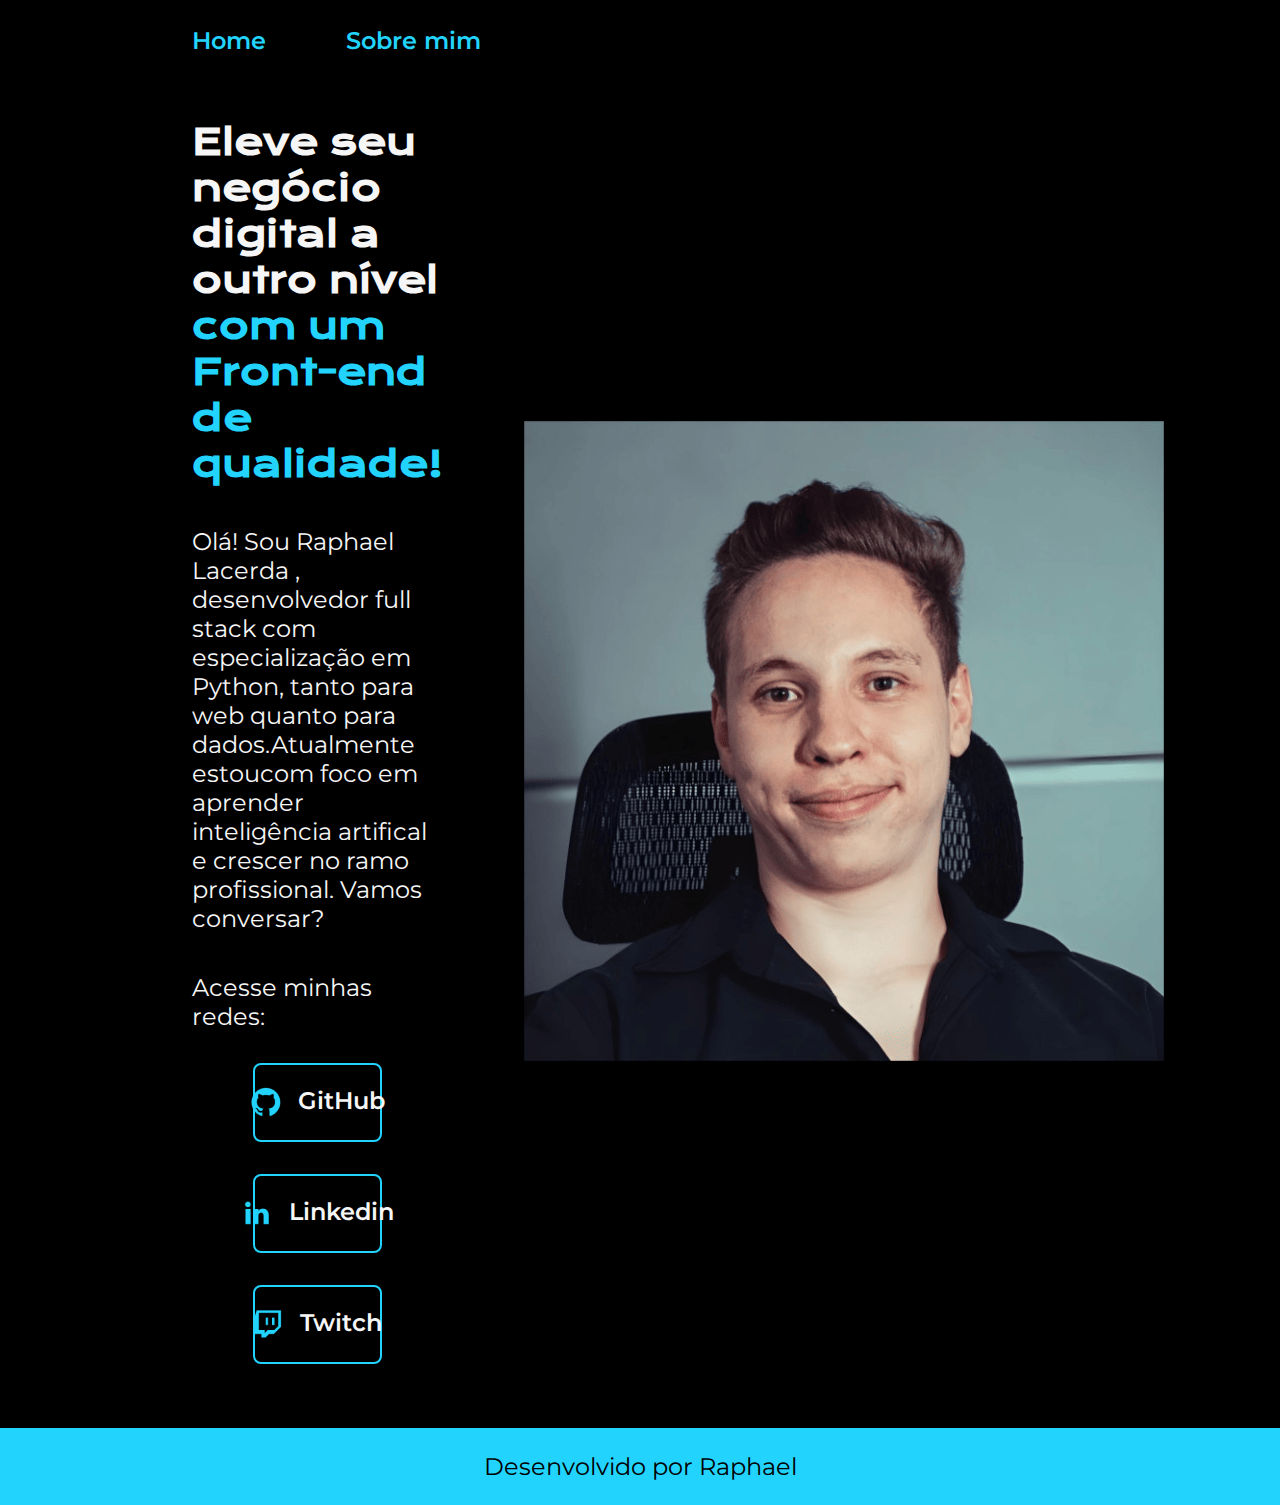
<file: index.html>
<!DOCTYPE html>
<html lang="pt-br">
<head>
    <meta charset="UTF-8">
    <meta name="viewport" content="width=device-width, initial-scale=1.0">
    <title>Portifolio</title>
    <link rel="stylesheet" href="Styles/style.css">
</head>
<body>
    <header class="cabecalho">
        <nav class="cabecalho__menu">
            <a class="cabecalho__menu__link" href="/index.html">Home</a>
            <a class="cabecalho__menu__link" href="/about.html">Sobre mim</a>
        </nav>
    </header>
    <main class="apresentacao">
        <section class="apresentacao__conteudo">
            <h1 class="apresentacao__conteudo__titulo">Eleve seu negócio digital a outro nível <strong class="titulo_destaque">com um Front-end de qualidade!</strong></h1> 
            <p class="apresentacao__conteudo__texto">Olá! Sou Raphael Lacerda , desenvolvedor full stack com especialização em Python, tanto para web quanto para dados.Atualmente estoucom foco em aprender inteligência artifical e crescer no ramo profissional. Vamos conversar?</p>
            <div class="aprensentacao__links">
                <h2 class="aprensentacao__links__subtitulo">Acesse minhas redes:</h2>
                <a class="aprensentacao__links__navegacao" href="https://github.com/Gr3yy-D3v">
                <img src="/Assets/Logo Github.png">
                    GitHub
                </a>
                <a class="aprensentacao__links__navegacao" href="https://www.linkedin.com/in/raphael-lacerda-731421209/">
                    <img src="/Assets/Logo linkedin.png">
                    Linkedin
                </a>
                <a class="aprensentacao__links__navegacao" href="https://www.twitch.tv/sirfateanima">
                    <img src="/Assets/Logo Twitch.png">
                    Twitch
                </a>
            </div>
        </section>   
        <img class="apresentacao__imagem" src="./Assets/file.png" alt="Foto do Raphael Lacerda sentado e dando um leve sorriso."> 
    </main>
    <footer class="rodape">
            <p>Desenvolvido por Raphael</p>
    </footer>
</body>
</html>
</file>
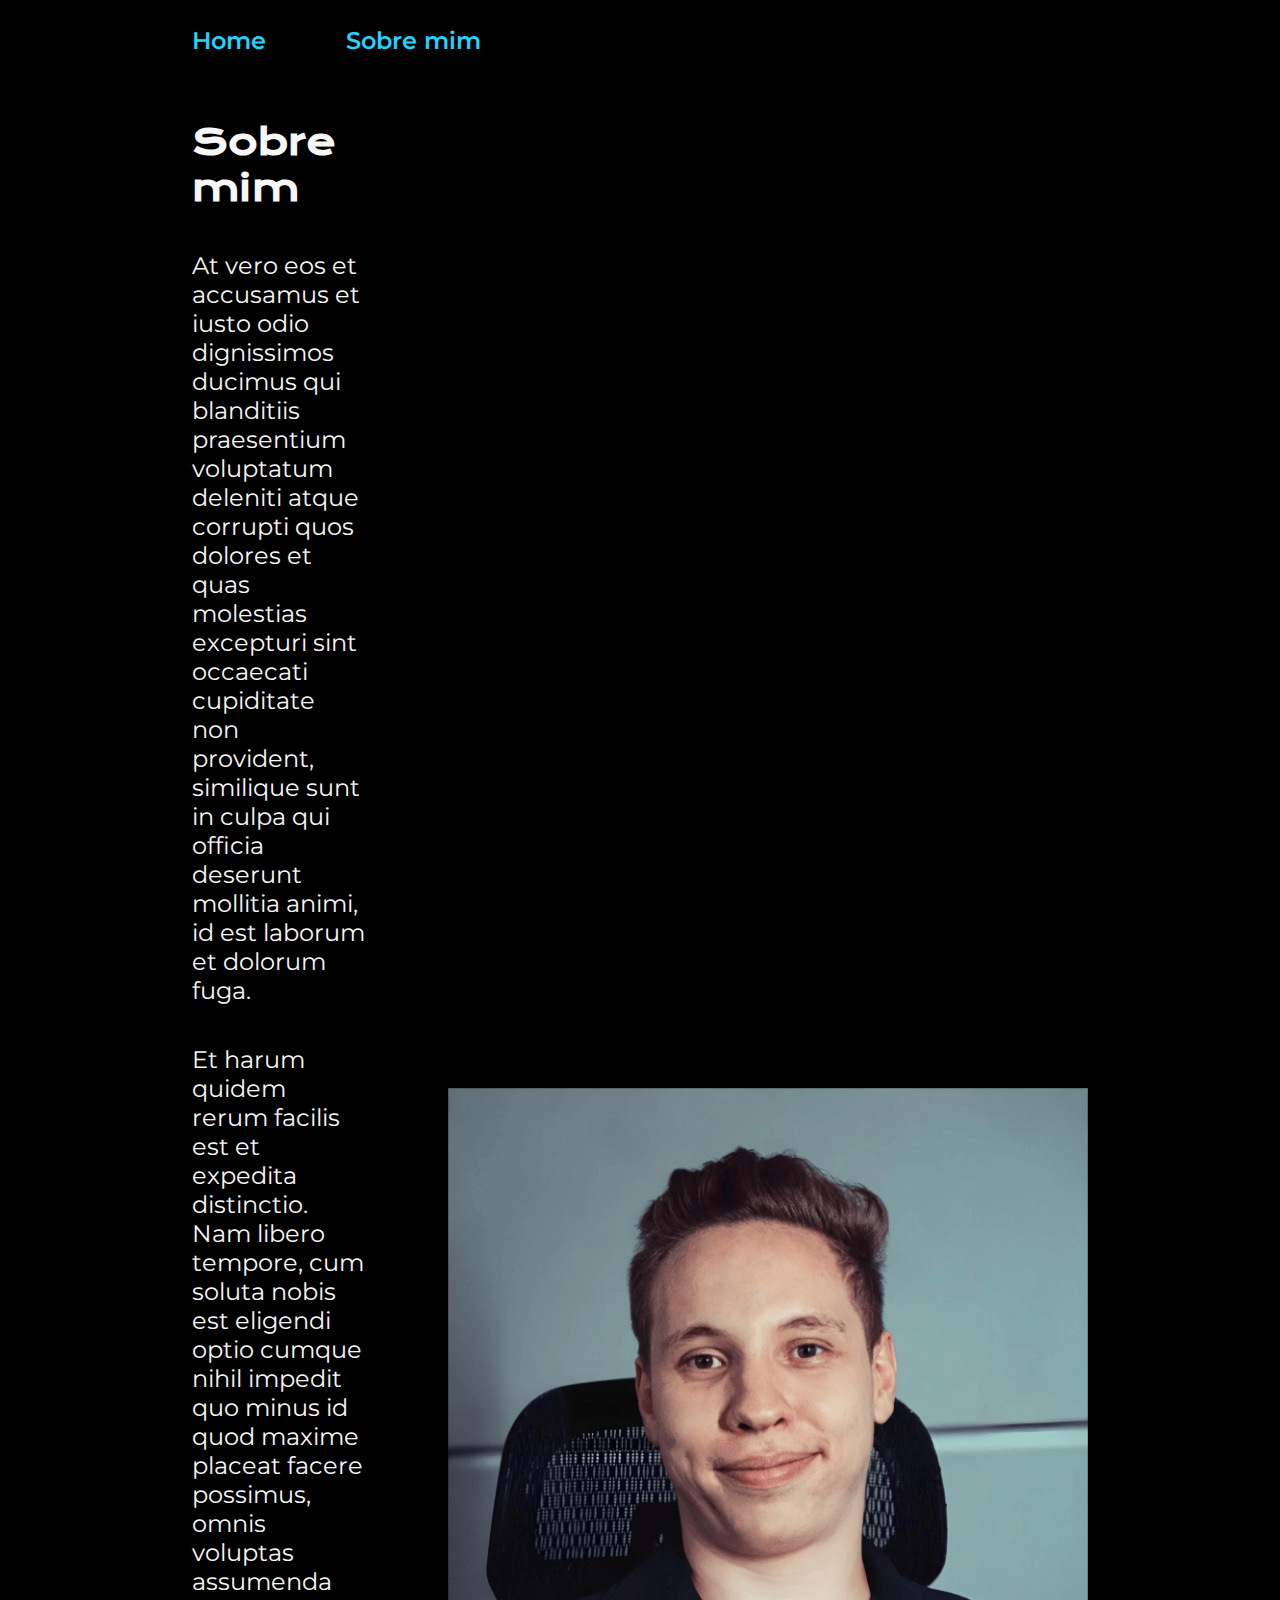
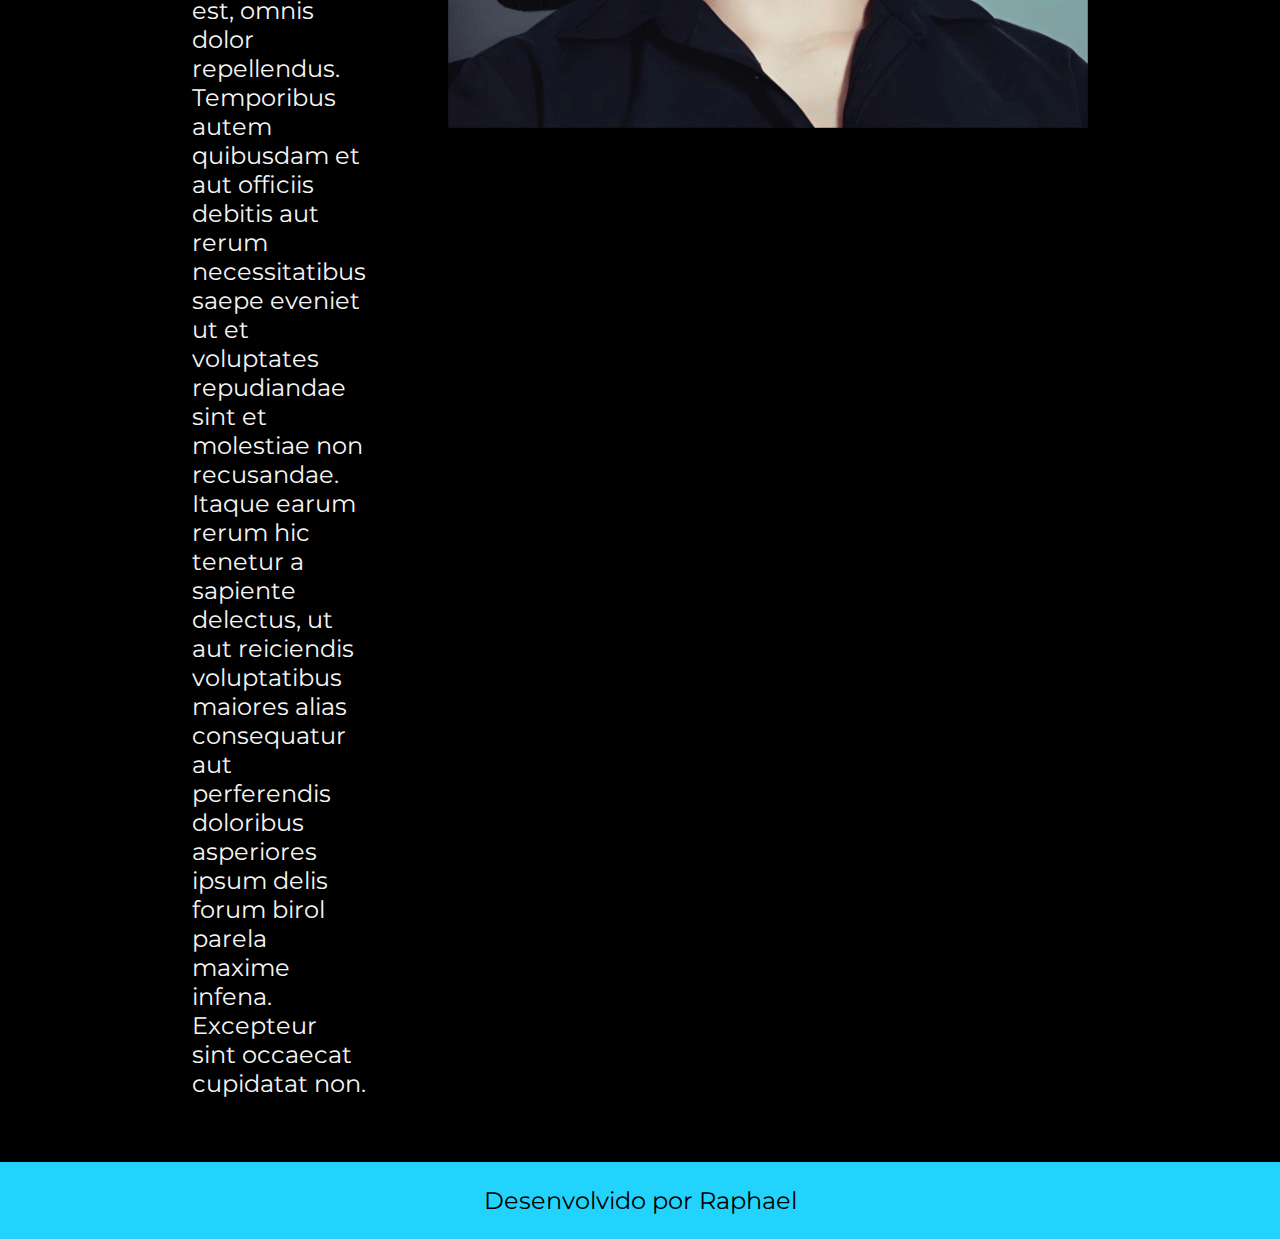
<file: about.html>
<!DOCTYPE html>
<html lang="pt-br">
<head>
    <meta charset="UTF-8">
    <meta name="viewport" content="width=device-width, initial-scale=1.0">
    <title>Sobre mim</title>
    <link rel="stylesheet" href="/Styles/style.css">
</head>
<body>
    <header class="cabecalho">
        <nav class="cabecalho__menu">
            <a class="cabecalho__menu__link" href="/index.html">Home</a>
            <a class="cabecalho__menu__link" href="/about.html">Sobre mim</a>
        </nav>
    </header>

    <main class="apresentacao">
        <section class="apresentacao__conteudo">
            <h1 class="apresentacao__conteudo__titulo">Sobre mim</h1>
            <p class="apresentacao__conteudo__texto">At vero eos et accusamus et iusto odio dignissimos ducimus qui blanditiis praesentium voluptatum deleniti atque corrupti quos dolores et quas molestias excepturi sint occaecati cupiditate non provident, similique sunt in culpa qui officia deserunt mollitia animi, id est laborum et dolorum fuga.</p>
            <p class="apresentacao__conteudo__texto">Et harum quidem rerum facilis est et expedita distinctio. Nam libero tempore, cum soluta nobis est eligendi optio cumque nihil impedit quo minus id quod maxime placeat facere possimus, omnis voluptas assumenda est, omnis dolor repellendus. Temporibus autem quibusdam et aut officiis debitis aut rerum necessitatibus saepe eveniet ut et voluptates repudiandae sint et molestiae non recusandae. Itaque earum rerum hic tenetur a sapiente delectus, ut aut reiciendis voluptatibus maiores alias consequatur aut perferendis doloribus asperiores ipsum delis forum birol parela maxime infena. Excepteur sint occaecat cupidatat non.</p>
        </section>
        <img class="apresentacao__imagem" src="./Assets/file.png" alt="Foto do Raphael Lacerda sentado e dando um leve sorriso."> 
    </main>

    <footer class="rodape">
        <p>Desenvolvido por Raphael</p>
    </footer>
</body>
</html>
</file>
<file: Styles/style.css>
@import url('https://fonts.googleapis.com/css2?family=Krona+One&display=swap');
@import url('https://fonts.googleapis.com/css2?family=Krona+One&family=Montserrat:ital,wght@0,100..900;1,100..900&display=swap');

:root{
    --cor-primaria: #000000;
    --cor-secundaria: #F6F6F6;
    --cor-terciaria: #22D4FD;
    --cor-hover: #272727;

    --fonte-primaria: 'Krona One', sans-serif;
    --fonte-secundaria: 'Montserrat', sans-serif;
}

*{
    margin: 0;
    padding: 0;
}

body{
    /* height: 100vh; */
    box-sizing: border-box;
    background-color: var(--cor-primaria);
    color: var(--cor-secundaria);
}

.cabecalho{
    padding: 2% 0% 0% 15%;
}
.cabecalho__menu{
    display: flex;
    gap: 80px;
}
.cabecalho__menu__link{
    font-family: 'Montserrat';
    font-weight: 600;
    font-size: 1.5rem;
    color: #22D4FD;
    text-decoration: none;
}
.apresentacao{
    /*Display para deixar um ao lado do outro, ou um acima do outro*/
    padding: 5% 15%;
    align-items: center;
    display: flex;
    /*Espaçar um elemento do outro*/
    justify-content: space-between;
    gap: 82px;
}
.titulo_destaque{
    color: var(--cor-terciaria);

}
.apresentacao__conteudo{
    width: 50%;
    display: flex;
    flex-direction: column;
    gap: 40px;
}
.apresentacao__conteudo__titulo{
    font-size: 2.25rem;
    font-family: var(--fonte-primaria);
}
.apresentacao__conteudo__texto{
    font-size: 1.5rem;
    font-family: var(--fonte-secundaria);
}
.aprensentacao__links{
    display: flex;
    flex-direction: column;
    justify-content: space-between;
    align-items: center;
    gap: 32px;
}
.aprensentacao__links__subtitulo{
    font-family: var(--fonte-secundaria);
    font-weight: 400;
    font-size: 1.5rem;
}
.aprensentacao__links__navegacao{
    /* background-color: var(--cor-terciaria); */
    display: flex;
    justify-content: center;
    gap: 16px;
    width: 50%;
    text-align: center;
    border-radius: 8px;
    font-size: 1.5rem;
    padding: 21.5px 0;
    text-decoration: none;
    color: var(--cor-secundaria);
    border: 2px solid var(--cor-terciaria);
    font-family: var(--fonte-secundaria);
    font-weight: 600;
}
.aprensentacao__links__navegacao:hover{
    background: var(--cor-hover);
    padding: 3%;
}
.aprensentacao__links__subtitulo:hover{
    color: var(--cor-terciaria);
    font-size: 2rem;
}
.aprensentacao__imagem{
    width: 50%;
}
.rodape{
    color: var(--cor-primaria);
    background-color: var(--cor-terciaria);
    font-size: 1.5rem;
    font-family: var(--fonte-secundaria);
    font-weight: 400;
    padding: 24px;
    text-align: center;
}

@media (max-width: 1200px) {
    
    .cabecalho{
        padding: 10%;
    }
    .cabecalho__menu{
        justify-content: center;
    }
    .apresentacao{
        flex-direction: column-reverse;
        padding: 5%;
        overflow: hidden;
    }
    .apresentacao__conteudo{
        width: auto;
    }
}
</file>
